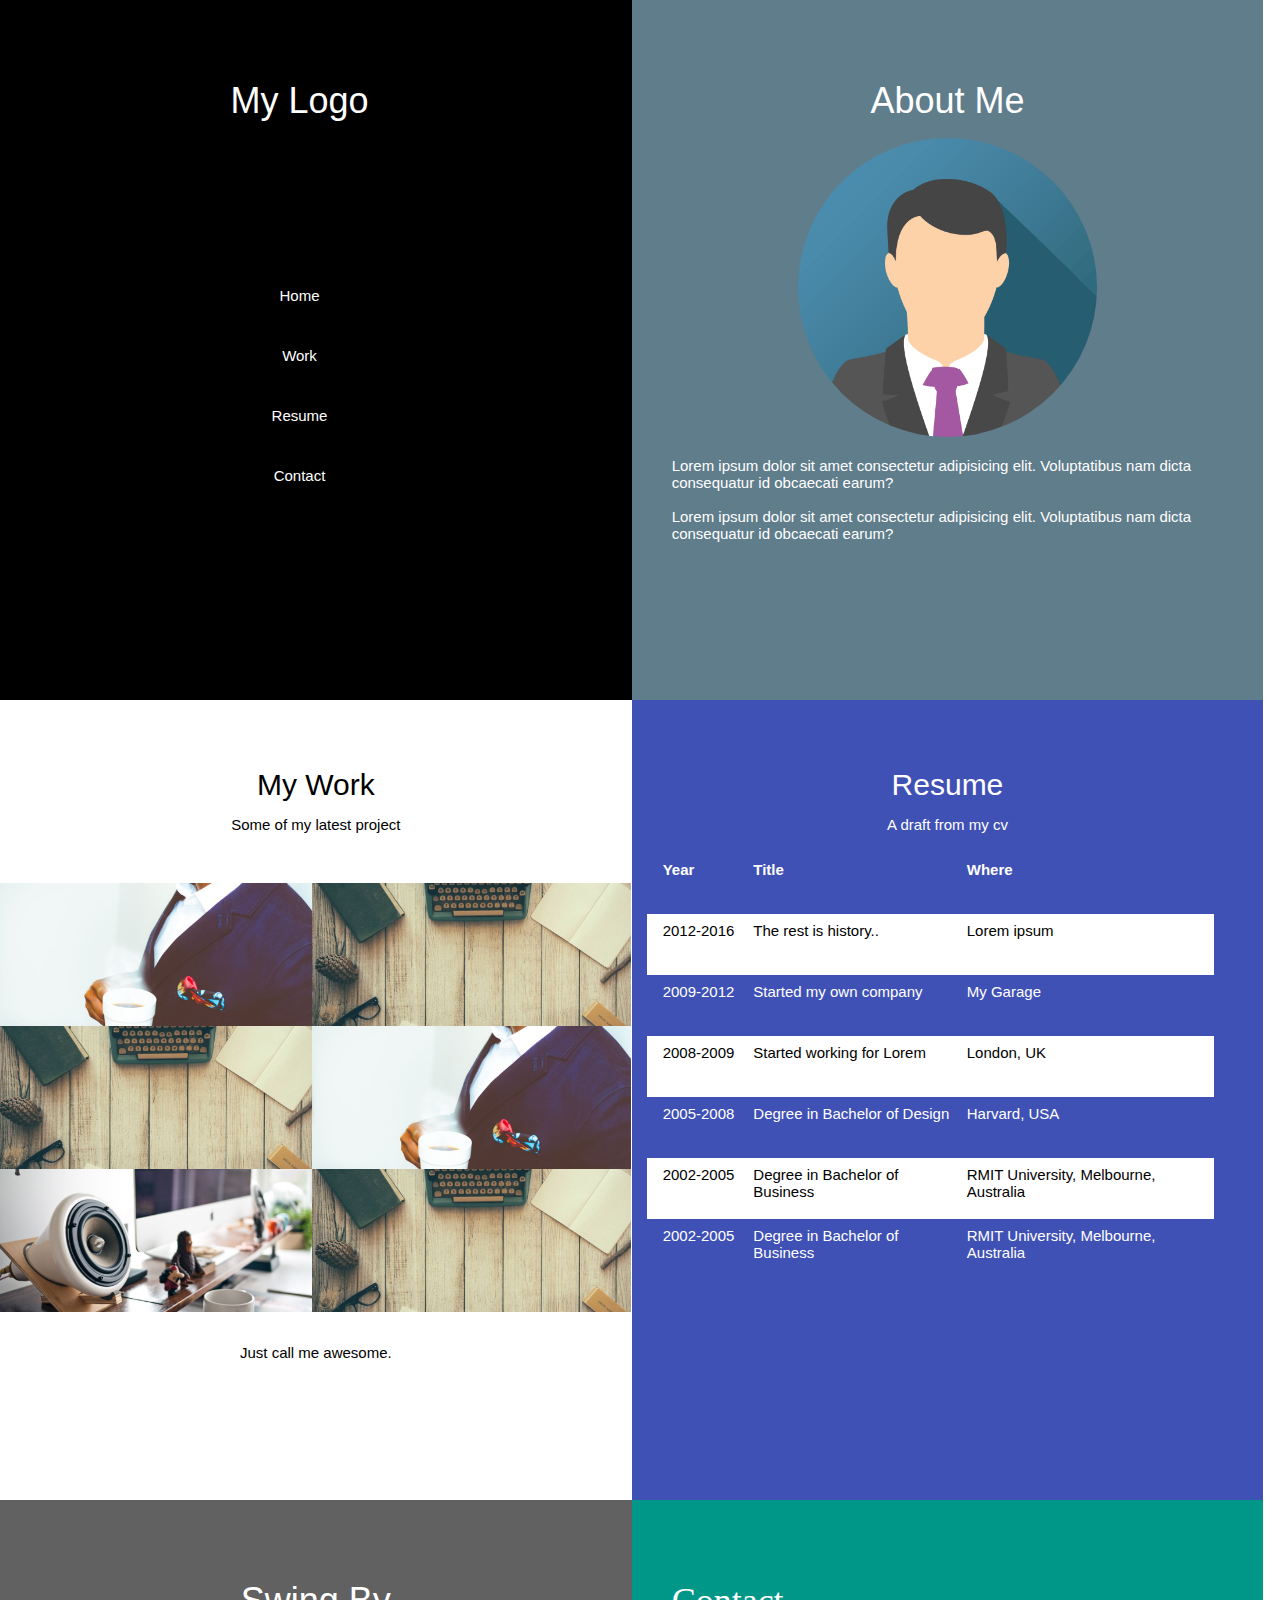
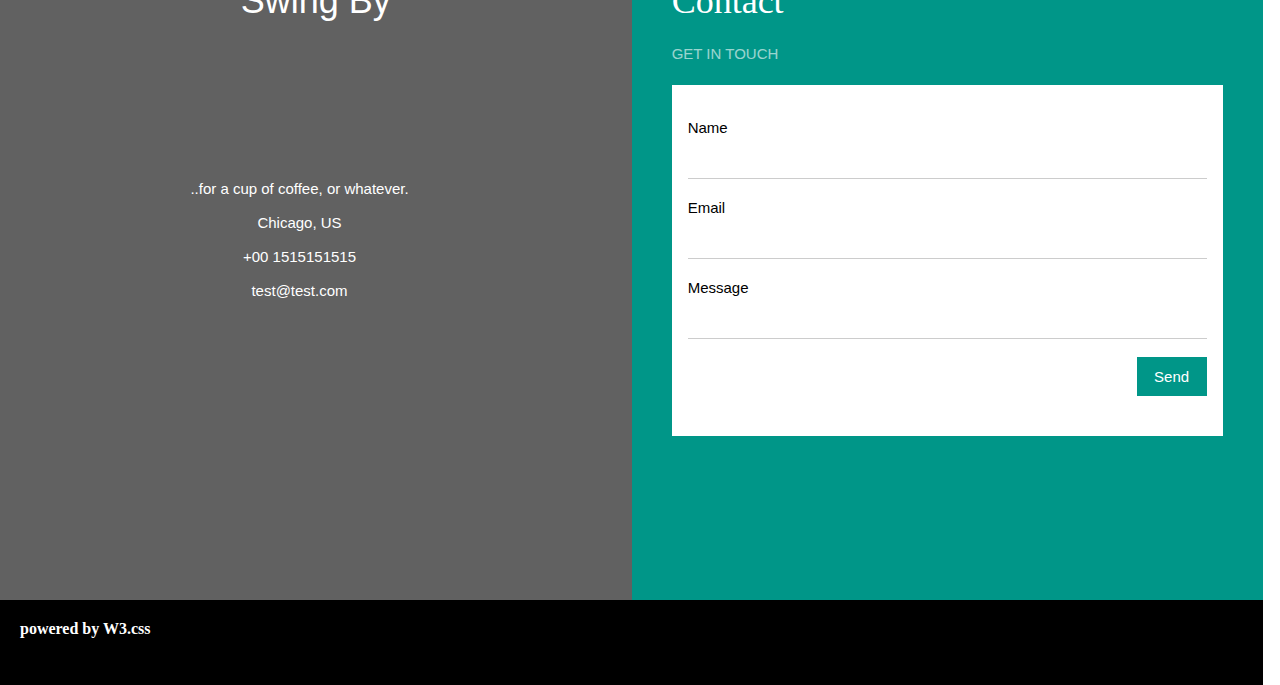
<file: index.html>
<!DOCTYPE html>
<html lang="en">

<head>
    <meta charset="UTF-8">
    <meta http-equiv="X-UA-Compatible" content="IE=edge">
    <meta name="viewport" content="width=device-width, initial-scale=1.0">
    <title>my project</title>
    <link rel="stylesheet" href="style.css">
    <link rel="stylesheet" href="media-query.css">
</head>

<body>
    <div class="maincontainer">
        <div class="container">
            <div class="left-box1">
                <div class="logo">
                    <h1 class="heading">My Logo</h1>
                </div>
                <div class="list">
                    <ul>
                        <li id="home"><a href="#home"> Home</a></li>
                        <li id="my-work"><a href="#mywork"> Work</a></li>
                        <li id="resume"><a href="#rezume">Resume</a></li>
                        <li id="contact"><a href="#cont">Contact</a></li>
                    </ul>
                </div>
            </div>
            <div class="right-box1">
                <h1 class="heading" id="home">About Me</h1>
                <img src="avatar3.png" alt="" id="avatar">
                <div class="p">
                    <p>Lorem ipsum dolor sit amet consectetur adipisicing elit. Voluptatibus nam dicta consequatur id
                        obcaecati earum?</p><br>
                    <p>Lorem ipsum dolor sit amet consectetur adipisicing elit. Voluptatibus nam dicta consequatur id
                        obcaecati earum?</p>
                </div>
            </div>
        </div>

        <div class="container2">
            <div class="mywork" id="mywork">
                <h2>My Work</h2>
                <p class="project">Some of my latest project</p>
                <!-- <p>some of my latest project</p> -->
                <div class="img-container">
                    <div class="img-cont">
                        <img src="coffee.jpg" alt="" class="img">
                        <img src="workbench.jpg" alt="" class="img">
                    </div>
                    <div class="img-cont">
                        <img src="workbench.jpg" alt="" class="img">
                        <img src="coffee.jpg" alt="" class="img">
                    </div>
                    <div class="img-cont">
                        <img src="sound.jpg" alt="" class="img">
                        <img src="workbench.jpg" alt="" class="img">
                    </div>
                    <br>
                    <p class="project">
                        Just call me awesome.
                    </p>
                </div>

            </div>

            <div class="resume" id="rezume">
                <h2>Resume</h2>
                <p class="project">A draft from my cv</p>
                <div class="maintable">
                    <table class="table">
                        <tr>
                            <th class="year">Year</th>
                            <th class="title">Title</th>
                            <th class="where">Where</th>
                        </tr>
                        <tr class="white">
                            <td class="year">2012-2016</td>
                            <td class="title">The rest is history..</td>
                            <td class="where">Lorem ipsum</td>
                        </tr>
                        <tr>
                            <td class="year">2009-2012</td>
                            <td class="title">Started my own company</td>
                            <td class="where">My Garage</td>

                        </tr>
                        <tr class="white">
                            <td class="year">2008-2009</td>
                            <td class="title">Started working for Lorem</td>
                            <td class="where">London, UK</td>
                        </tr>
                        <tr>
                            <td class="year">2005-2008</td>
                            <td class="title">Degree in Bachelor of Design</td>
                            <td class="where">Harvard, USA</td>
                        </tr>
                        <tr class="white">
                            <td class="year">2002-2005</td>
                            <td class="title">Degree in Bachelor of Business</td>
                            <td class="where">RMIT University, Melbourne, Australia</td>
                        </tr>
                        <tr class="hide-medium">
                            <td class="year">2002-2005</td>
                            <td class="title">Degree in Bachelor of Business</td>
                            <td class="where">RMIT University, Melbourne, Australia</td>
                        </tr>
                    </table>
                </div>

            </div>
        </div>
        <div class="container3">
            <div class="left-box3">
                <h1 class="heading">Swing By</h1>
                <div class="para">
                    <p>..for a cup of coffee, or whatever.</p>
                    <p>Chicago, US</p>
                    <p>+00 1515151515</p>
                    <p>test@test.com</p>
                </div>
            </div>

            <div class="right-box3">
                <h1 id="cont">Contact</h1>
                <p class="para2">GET IN TOUCH</p>
                <form class="main-formbox" action="/action_page.php" target="_blank">
                    <div class="form-box">
                        <label>Name</label>
                        <input class="input" style="width:100%;" type="text" required name="Name">
                    </div>
                    <div class="form-box">
                        <label>Email</label>
                        <input class="input" style="width:100%;" type="text" required name="Email">
                    </div>
                    <div class="form-box">
                        <label>Message</label>
                        <input class="input" style="width:100%;" type="text" required name="Message">
                    </div>
                    <button type="submit" class="button"><a href="index (2).html" target="_blank"> Send </a></button>
                </form>
            </div>
        </div>
        <footer>
            powered by <a href="https://www.w3schools.com/w3css/default.asp" style="color: white;">W3.css</a>
        </footer>
    </div>
</body>

</html>
</file>
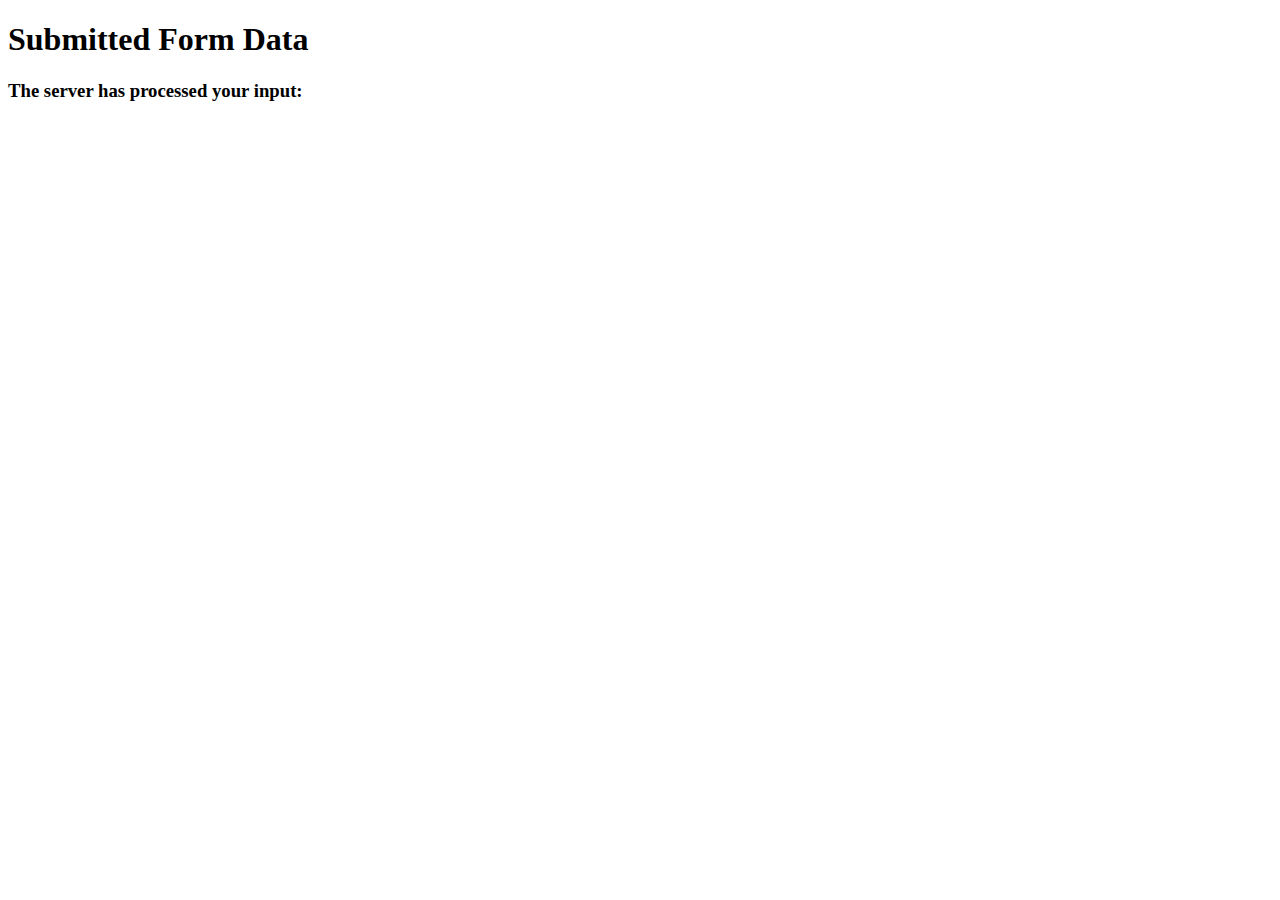
<file: index (2).html>
<!DOCTYPE html>
<html lang="en">
<head>
    <meta charset="UTF-8">
    <meta http-equiv="X-UA-Compatible" content="IE=edge">
    <meta name="viewport" content="width=device-width, initial-scale=1.0">
    <title>Form</title>
</head>
<body>
    <h1>Submitted Form Data</h1>
    <!-- <h2>Your input was received as:</h2> -->
    <h3>The server has processed your input:
    </h3>
</body>
</html>
</file>
<file: style.css>
*{
    margin: 0;
    padding: 0;
    box-sizing: border-box; 
}
body{
    max-width: 1263.312px;
}
.container{
    display: grid;
    grid-template-columns:50% 50%;
}
.left-box1{
    background-color: black;
    height: 700px;
    width: 631.656px;

}
.heading{
    text-align: center;
    color: white;
    font-family: "Segoe UI",Arial,sans-serif;
    font-weight: 400;
    margin-top: 10px 0 10px 0;
    padding-top: 80px;
    font-size: 36px;
}
ul li{
    font-size: 15px;
    line-height: 60px;
    text-align: center;
    /* margin-top: 20px; */
    color: white;
    cursor: pointer;
    font-family: verdana,sans-serif;
 
 }
.logo{
    height: 202px;
    width: 599px;
 }
.list{
    height: 346px;
    width: 599px;
    padding: 64px 0 64px 0;
 }
ul li:hover{
    background-color: white;
    color: black;
    text-align: center;
    margin-left: 20px;
    margin-right: 20px;
 }
#home:hover{
    background-color: #607d8b;
} 
#my-work:hover{
    background-color: #009688;
}
#resume:hover{
    background-color: #616161;
}
#contact:hover{
    background-color: #795548;
}
.right-box1{
    background-color: #607d8b;
    height: 700px;
    width: 631.656px;

}
#avatar{
    border-radius: 150px;
    height: 299px;
    width: 299px;
    margin-left: auto;
    margin-right: auto;
    display: block;
    margin-top: 16px;
   
    
}
.p{
    font-size: 15px;
    margin-top: 20px;
    color: white;
    margin-left: 40px;
    margin-right: 30px;
    font-family: Verdana,sans-serif;
    
}
.container2{
    display: grid;
    grid-template-columns: 50% 50%;
}
.mywork{
    height: 800px;
    width: 631.656px;
    color: black;
    display: block;
   float: left;
}
.resume{
    height: 800px;
    width: 631.656px;
    background-color:#3f51b5;
    /* display block will cover the rest spaces */
    display: block;
    float: right;
    color: white;
}
.table{
    margin-left: 15px;
    font-size: 15px;
    font-family: verdana, sans-serif;
    margin-top: 20px;
    /*  border-collapse is for removing space of boxes */
    border-collapse: collapse; 
    
}
th{
    font-weight: 700;
}
td{
    height: 50px;
}
.year{
    height: 61px;
    width: 98.6771px;
    text-align: left;
    vertical-align: top;
    padding: 8px 8px 8px 16px;
    border-collapse: collapse;
}
.title{
    height: 61px;
    width: 213.469px;
    text-align: left;
    vertical-align: top;
    padding: 8px 8px 8px 8px;
}
.where{
    height: 61px;
    width: 255.51px;
    padding: 8px 8px 8px 8px;
    text-align: left;
    vertical-align: top;
}
.white{
    background-color: #ffffff;
    color: black;
    
}

.project{
    font-family: Verdana,sans-serif;
    font-size: 15px;
    text-align: center;
    padding-top: 1px;
    margin-top: 13px;
}
h2{
    font-size: 30px;
    font-family: "Segoe UI",Arial,sans-serif;
    font-weight: 400;
    margin-top: 68px;
    text-align: center;
}
img{
    height: 143px;
    width: 320.5px;
    margin-left: -4px;

}
.img-container{
    margin-top: 50px;
}
.img-cont{
    height: 143px;
    width: 631px;
    display: flex;
}
tr{
    font-size: 15px;
    font-family: verdana, sans-serif;
    
}

.container3{
    display: grid;
    grid-template-columns: 50% 50%;

}
.left-box3{
    background-color: #616161;
    height: 700px;
    width: 631.656px;

}
.para{
    text-align: center;
    color: white;
    line-height: 34px;
    height: 293px;
    width: 599px;
    font-size: 15px;
    font-family: verdana, sans-serif;
    padding: 150px 0 0 0;

}

.right-box3{
    background-color: #009688;
    height: 700px;
    width: 631.656px;
}
#cont{
    color: white;
    margin-top: 10px 0 10px 0px;
    padding-top: 80px;
    margin-left: 40px;
    font-weight: 400;
    font-size: 36px;
     
}
.right-box3 h1{
    text-align: justify;
}
.para2{
    font-family: verdana,sans-serif;
    font-size: 15px;
    color: white;
    margin-left: 40px;
    opacity: 0.60;
    height: 22.5px;
    padding-top: 23px;
}
.main-formbox{
    height: 351px;
    /* form side width issue white spaces */
    width: 551px;
    padding: 32px 16px 32px 16px;
    background-color: #ffffff;
    margin: 40px;
}
.form-box{
    height: 80px;
    /* form input width issue */
    width: 519px;

}
label{
    font-size: 15px;
    line-height: 22.5px;
    font-family: verdana, sans-serif;
    
    
}
.input{
    line-height: 22.5px;
    height: 39.1667px;
    border-bottom: 1px solid #cccccc;
    border-top: none;
    border-left: none;
    border-right: none;
    text-decoration: none solid rgb(0,0,0);
    padding-top: 5px;

}
.button{
    float: right;
    height: 38.5px;
    width: 70.0312px;
    padding: 8px 16px 8px 16px;
    background-color: #009688;
    color: white;
    border: none;
    vertical-align: middle;
    text-align: center;
    font-size: 15px;
}
a{
    text-decoration: none;
    color: white;
}
a:hover{
    color: black;
}
.button:hover{
    background-color: #cccccc;
    cursor: pointer;
    color: black;
}
footer{
    height:84.5px;
    width: 1263.33px;
    background-color:  black;
    color: white;
    padding: 20px;
    font-weight: bold;
}
</file>
<file: media-query.css>
@media(min-width:769px) and (max-width:1024px){
    /* css style for small screens and laptops */
    .container{
        display: grid;
        grid-template-columns:50%;
        grid-template-rows: 50%;
    }
    .left-box1{
        height: 700px;
        /* width: 320px; */
    
    }
    
}

@media(min-width:481px) and (max-width:768px){
    /* css style for ipads and tablets */
    .container{
        display: grid;
        grid-template-columns:50% 50%;
    }
}

@media(min-width:320px) and (max-width:480px){
    /* css style for mobile devices */
    .container{
        display: grid;
        grid-template-columns:50%;
    }
}

@media(max-width:320px) {
    /* css style for smaller mobile devices */
    .container{
        display: grid;
        grid-template-columns:50%;
        grid-template-rows: 50%;
    }
    .left-box1{
        height: 700px;
        width: 320px;
    
    }
    .right-box1{
        height: 700px;
        width: 320px;
    
    }
    .heading{
        text-align: center;
        font-size: 36px;
        line-height: 54px;
        height: 54px;
        width: 288px;
    }
    .list{
        height: 346px;
        width: 356px;
        padding: 64px 0 64px 0;
     }
    
    ul li{
        font-size: 15px;
        line-height: 60px;
        text-align: center;
        vertical-align: middle;
        /* margin-top: 20px; */
        color: white;
        cursor: pointer;
        font-family: verdana,sans-serif;
     
     }
    #avatar{
        height: 143.708px;
        width: 144px;
        margin: 16px 0 16px 0;
        margin-left: auto;
        margin-right: auto;
        margin-top: 60px;
        
    } 
    .p{
        height: 249px;
        width: 288px;
        padding: 12px 24px;
    }
    p{
        height: 90px;
        width: 240px;
        font-size: 15px;
        line-height: 22.5px;
        margin-top: 20px;
        color: white;
        /* margin-left: 40px; */
        /* margin-right: 30px; */
        font-family: Verdana,sans-serif;
        text-align: left;
        
    }
    
}
</file>
